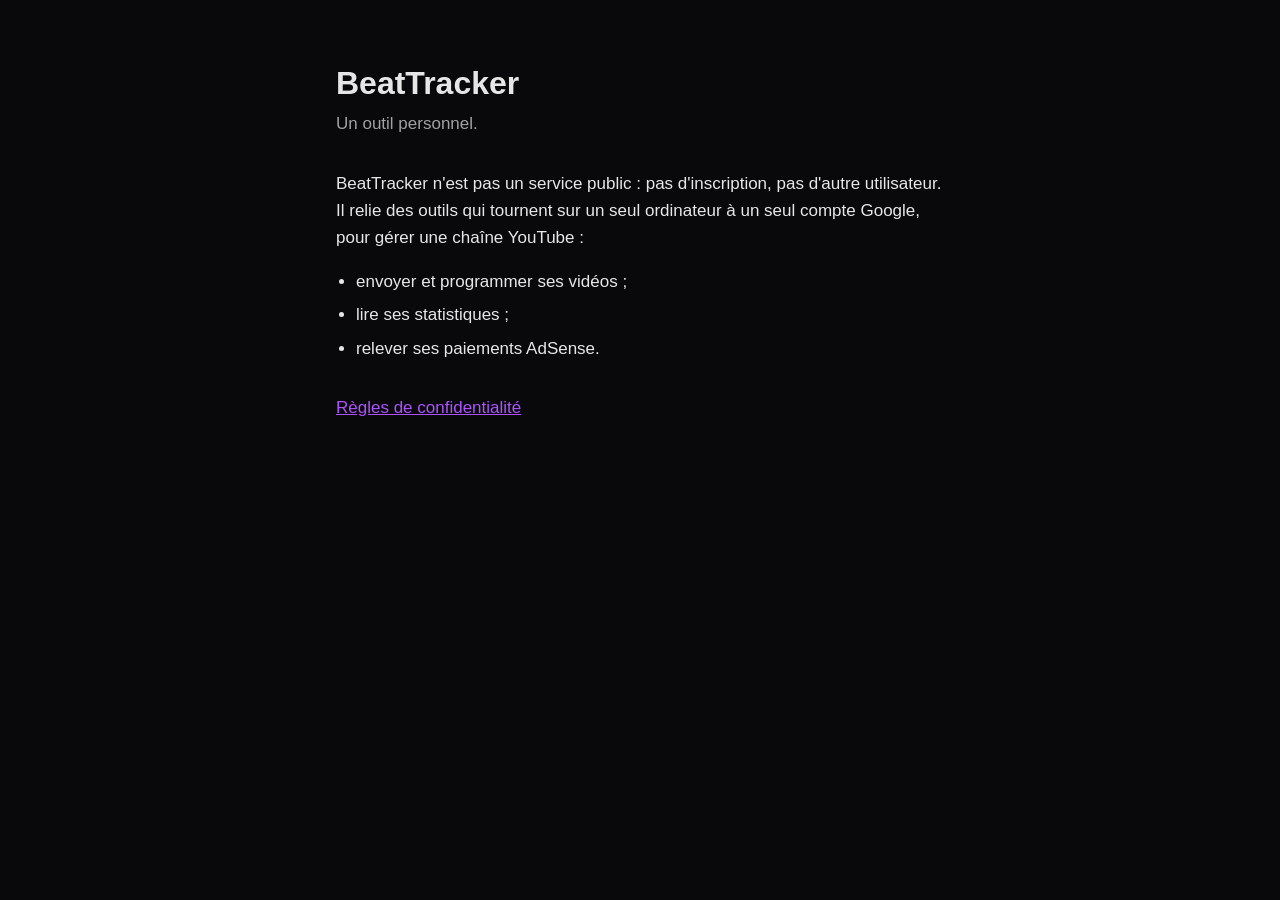
<file: index.html>
<!doctype html>
<html lang="fr">
<head>
<meta charset="utf-8">
<meta name="viewport" content="width=device-width, initial-scale=1">
<meta name="robots" content="noindex">
<title>BeatTracker</title>
<link rel="stylesheet" href="style.css">
</head>
<body>
<main>
  <h1>BeatTracker</h1>
  <p class="chapo">Un outil personnel.</p>

  <p>BeatTracker n'est pas un service public : pas d'inscription, pas d'autre utilisateur.
  Il relie des outils qui tournent sur un seul ordinateur à un seul compte Google, pour gérer une chaîne YouTube :</p>
  <ul>
    <li>envoyer et programmer ses vidéos ;</li>
    <li>lire ses statistiques ;</li>
    <li>relever ses paiements AdSense.</li>
  </ul>

  <p class="liens"><a href="confidentialite.html">Règles de confidentialité</a></p>
</main>
</body>
</html>
</file>
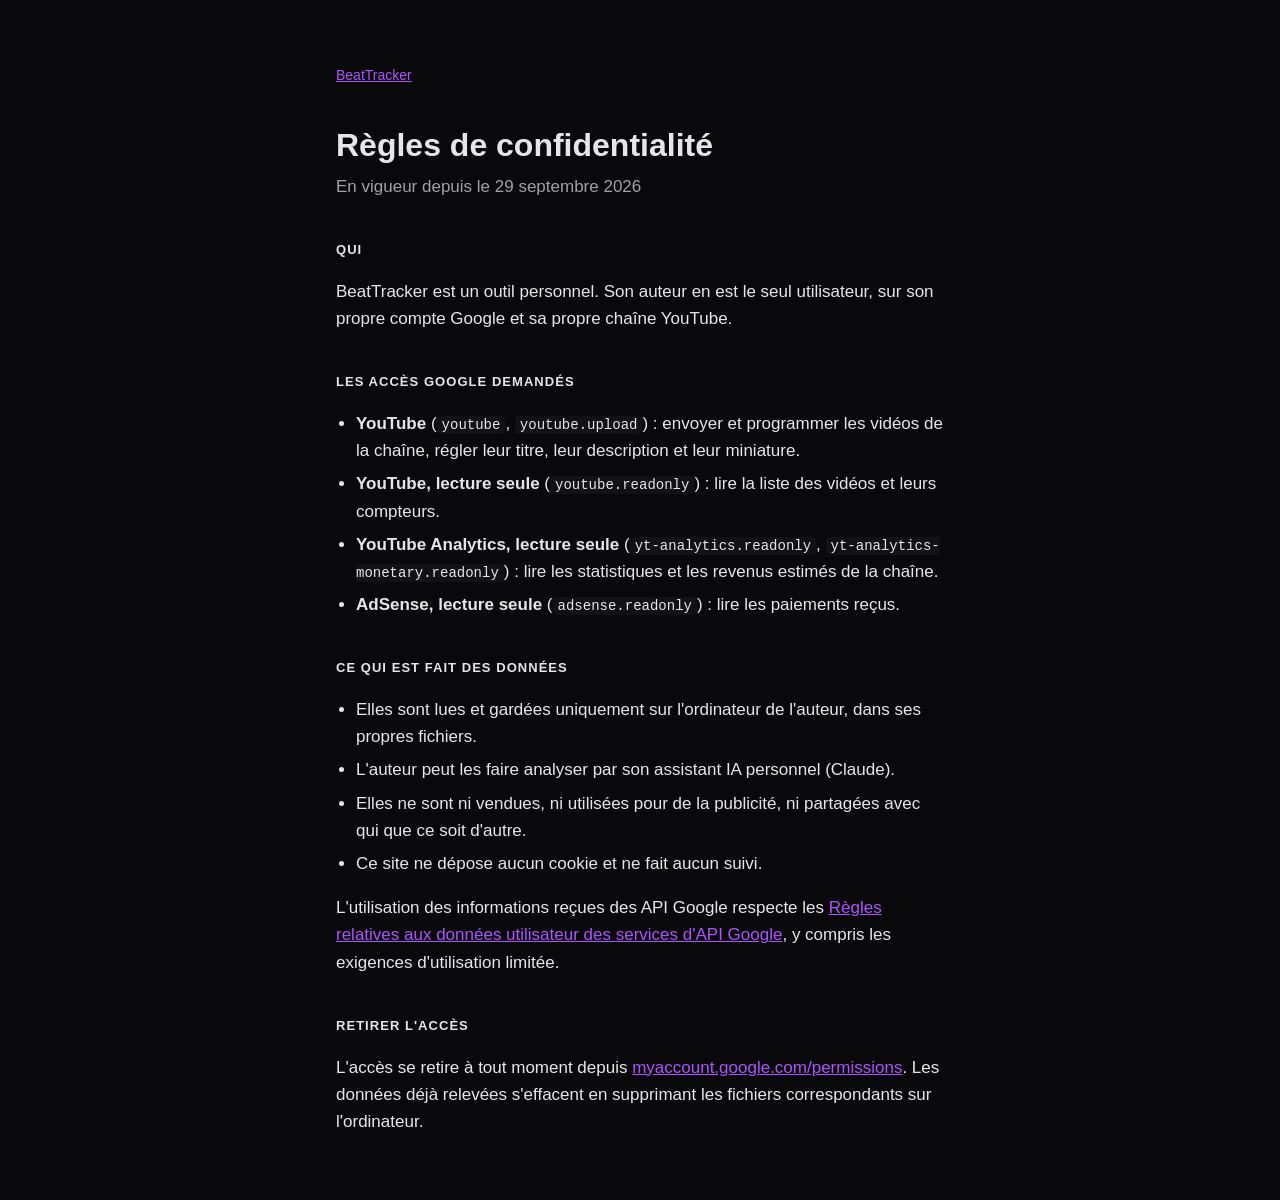
<file: confidentialite.html>
<!doctype html>
<html lang="fr">
<head>
<meta charset="utf-8">
<meta name="viewport" content="width=device-width, initial-scale=1">
<meta name="robots" content="noindex">
<title>Confidentialité · BeatTracker</title>
<link rel="stylesheet" href="style.css">
</head>
<body>
<main>
  <p class="retour"><a href="./">BeatTracker</a></p>
  <h1>Règles de confidentialité</h1>
  <p class="chapo">En vigueur depuis le 29 septembre 2026</p>

  <h2>Qui</h2>
  <p>BeatTracker est un outil personnel. Son auteur en est le seul utilisateur,
  sur son propre compte Google et sa propre chaîne YouTube.</p>

  <h2>Les accès Google demandés</h2>
  <ul>
    <li><strong>YouTube</strong> (<code>youtube</code>, <code>youtube.upload</code>) : envoyer et programmer les vidéos de la chaîne, régler leur titre, leur description et leur miniature.</li>
    <li><strong>YouTube, lecture seule</strong> (<code>youtube.readonly</code>) : lire la liste des vidéos et leurs compteurs.</li>
    <li><strong>YouTube Analytics, lecture seule</strong> (<code>yt-analytics.readonly</code>, <code>yt-analytics-monetary.readonly</code>) : lire les statistiques et les revenus estimés de la chaîne.</li>
    <li><strong>AdSense, lecture seule</strong> (<code>adsense.readonly</code>) : lire les paiements reçus.</li>
  </ul>

  <h2>Ce qui est fait des données</h2>
  <ul>
    <li>Elles sont lues et gardées uniquement sur l'ordinateur de l'auteur, dans ses propres fichiers.</li>
    <li>L'auteur peut les faire analyser par son assistant IA personnel (Claude).</li>
    <li>Elles ne sont ni vendues, ni utilisées pour de la publicité, ni partagées avec qui que ce soit d'autre.</li>
    <li>Ce site ne dépose aucun cookie et ne fait aucun suivi.</li>
  </ul>
  <p>L'utilisation des informations reçues des API Google respecte les
  <a href="https://developers.google.com/terms/api-services-user-data-policy">Règles relatives aux données utilisateur des services d'API Google</a>,
  y compris les exigences d'utilisation limitée.</p>

  <h2>Retirer l'accès</h2>
  <p>L'accès se retire à tout moment depuis <a href="https://myaccount.google.com/permissions">myaccount.google.com/permissions</a>.
  Les données déjà relevées s'effacent en supprimant les fichiers correspondants sur l'ordinateur.</p>
</main>
</body>
</html>
</file>
<file: style.css>
/* DA de Studio (DESIGN.md) : noir profond, texte blanc sobre, le violet #AE52FF réservé aux liens (agir). */
:root {
  --bg: #09090C;
  --surface: #111116;
  --texte: rgba(255, 255, 255, .90);
  --texte-doux: rgba(255, 255, 255, .62);
  --accent: #AE52FF;
}
* { box-sizing: border-box; }
body {
  margin: 0;
  background: var(--bg);
  color: var(--texte);
  font: 17px/1.6 -apple-system, BlinkMacSystemFont, "Helvetica Neue", Arial, sans-serif;
}
main { max-width: 640px; margin: 0 auto; padding: 64px 16px 48px; }
.retour { margin: 0 0 40px; font-size: 14px; }
h1 { margin: 0 0 8px; font-size: 32px; line-height: 1.2; }
h2 { margin: 40px 0 8px; font-size: 13px; text-transform: uppercase; letter-spacing: .08em; }
.chapo { margin: 0 0 32px; color: var(--texte-doux); }
ul { padding-left: 20px; }
li { margin: 6px 0; }
a { color: var(--accent); }
code { font-size: 14px; background: var(--surface); padding: 1px 5px; border-radius: 4px; }
.liens { margin-top: 32px; }
</file>
